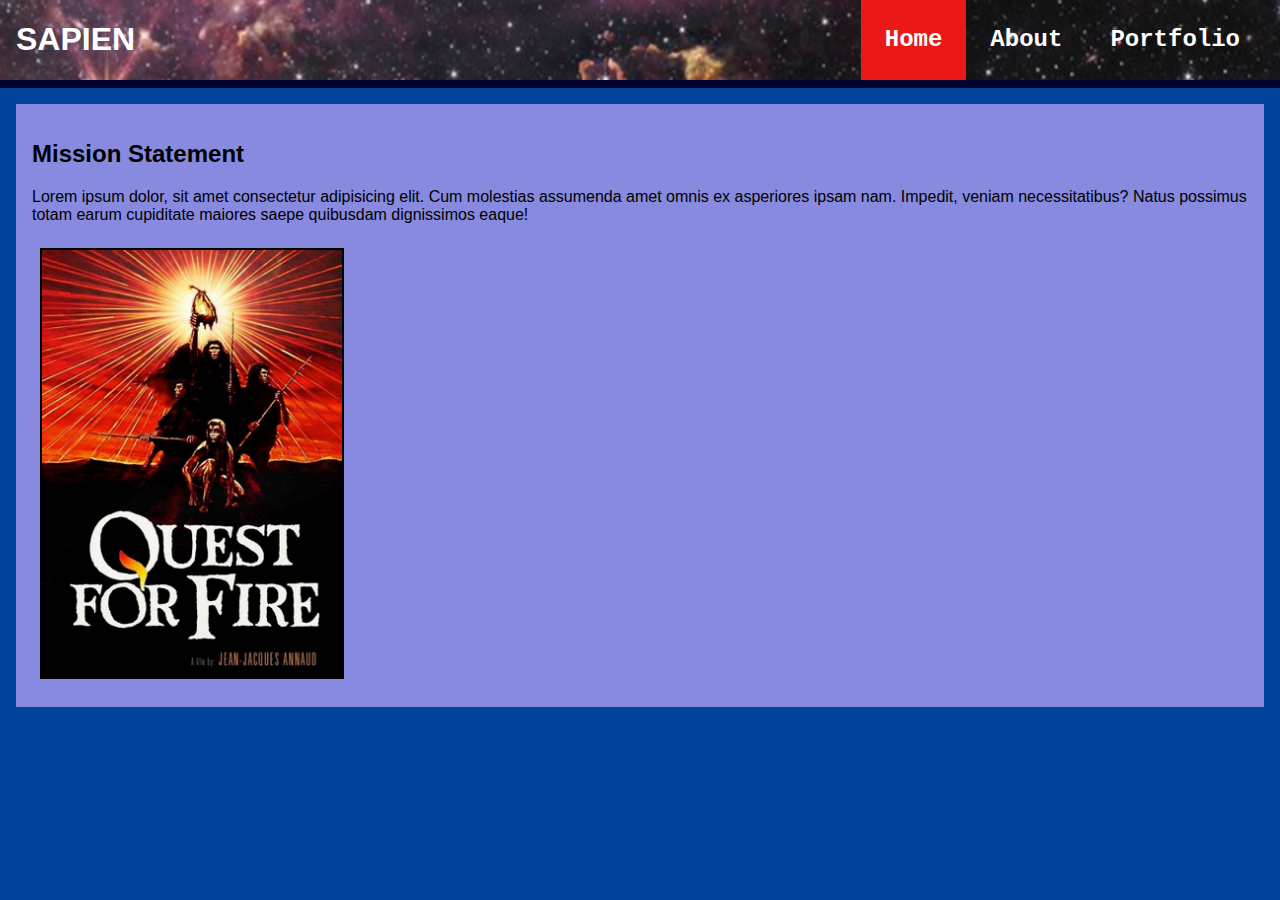
<file: index.html>
<!DOCTYPE html>
<html lang="en">
  <head>
    <meta charset="UTF-8" />
    <meta name="viewport" content="width=device-width, initial-scale=1.0" />

    <link rel="stylesheet" href="style.css" />
    <script src="javascript.js"></script>
    <title>Home</title>
  </head>
  <body class="body-portfolio">
    <main>
      <header id="main-header">
        <!-- TITLE -->
        <div id="header-title">
          <h1>SAPIEN</h1>
        </div>
        <!-- NAV -->
        <nav>
          <a href="index.html" class="selected">Home</a>
          <a href="about.html">About</a>
          <a href="portfolio.html">Portfolio</a>
        </nav>
      </header>
      <section>
        
          <h2>Mission Statement</h2>
          <p>
            Lorem ipsum dolor, sit amet consectetur adipisicing elit. Cum
            molestias assumenda amet omnis ex asperiores ipsam nam. Impedit,
            veniam necessitatibus? Natus possimus totam earum cupiditate maiores
            saepe quibusdam dignissimos eaque!
          </p>
          
          <div>
            <img src="img/quest.png" alt="Movie: Quest For Fire" />
          </div>
        
      </section>
      
      
    </main>
  </body>
</html>
</file>
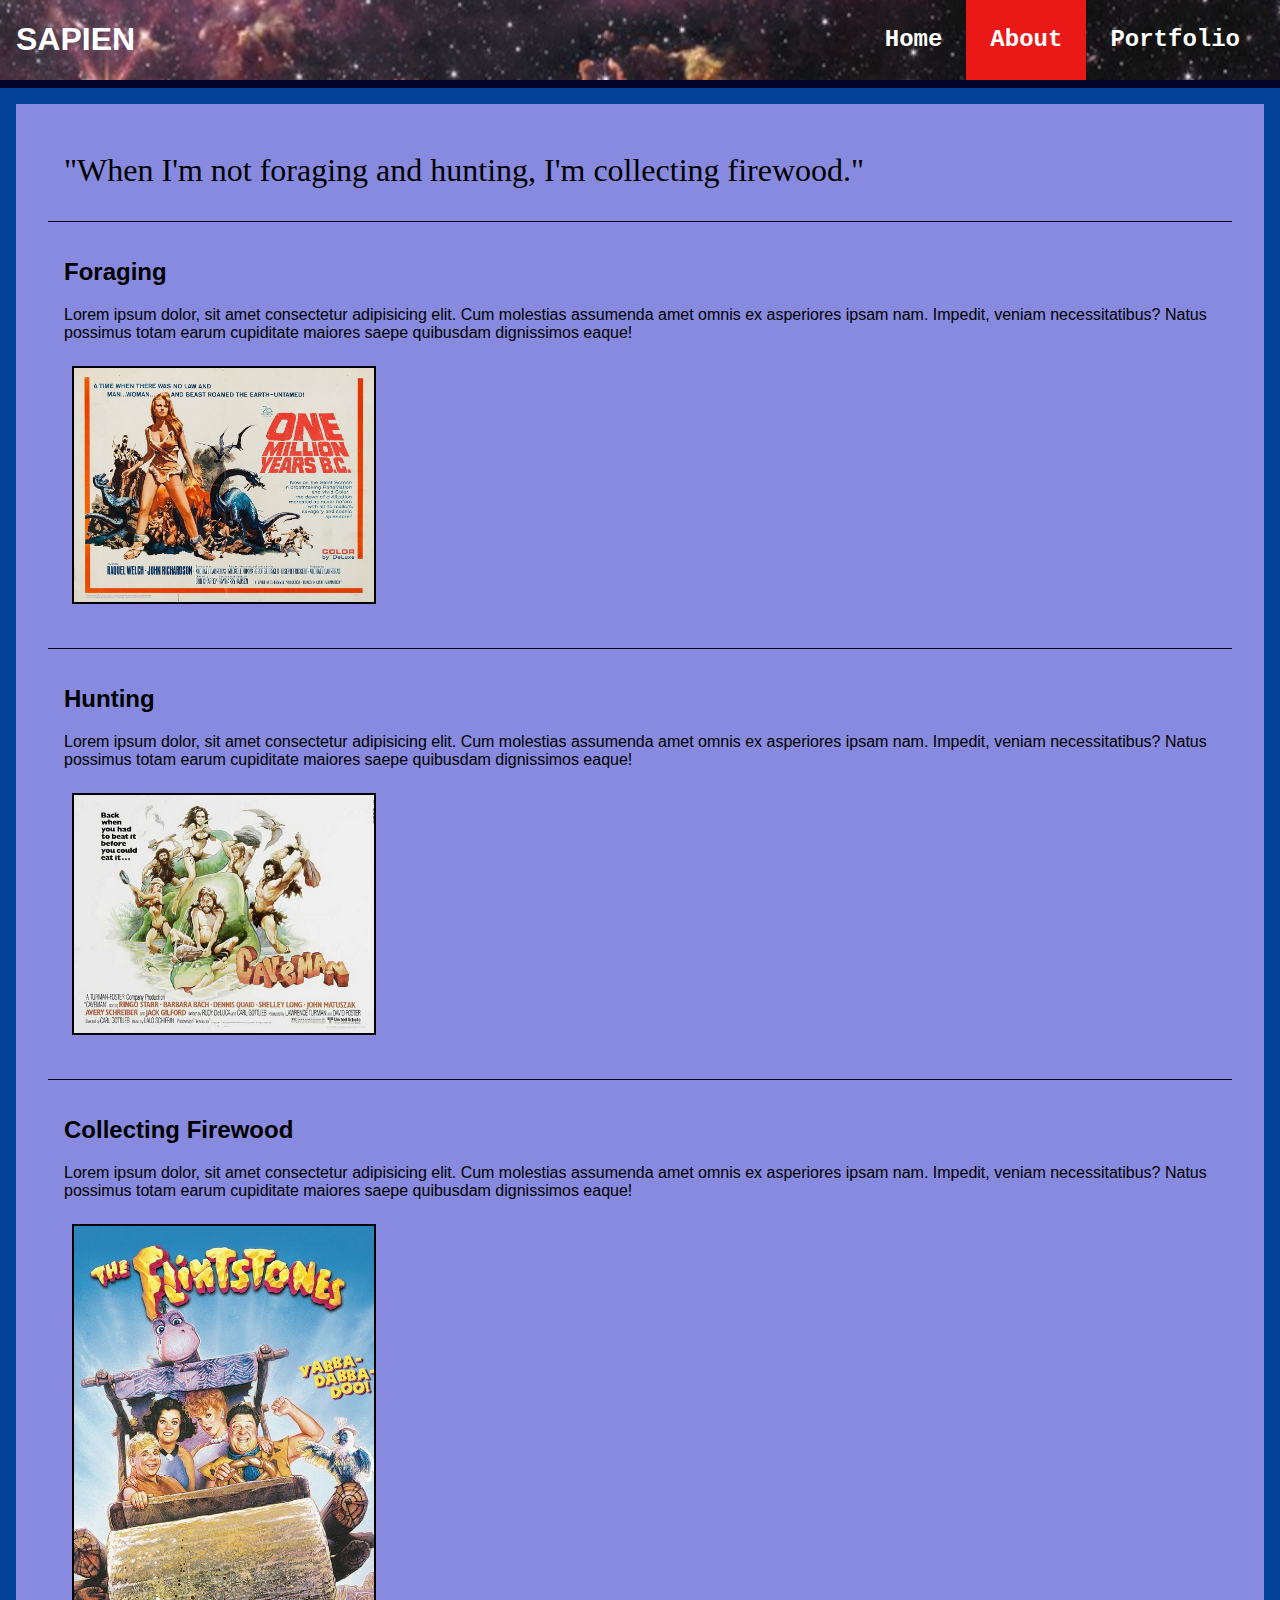
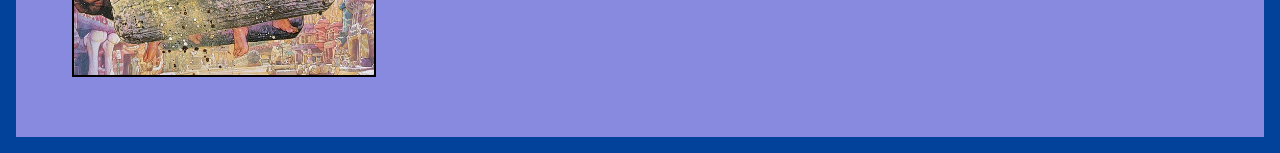
<file: about.html>
<!DOCTYPE html>
<html lang="en">
  <head>
    <meta charset="UTF-8" />
    <meta name="viewport" content="width=device-width, initial-scale=1.0" />

    <link rel="stylesheet" href="style.css" />

    <title>About</title>
    <style>

    </style>
  </head>
  <body class="body-portfolio">
    <main>
      <header id="main-header">
        <!-- TITLE -->
        <div id="header-title">
          <h1>SAPIEN</h1>
        </div>
        <!-- NAV -->
        <nav>
          <a href="index.html">Home</a>
          <a href="about.html" class="selected">About</a>
          <a href="portfolio.html">Portfolio</a>
        </nav>
      </header>
      
      <section class="section-main">
        <h1 class="about-quote">"When I'm not foraging and hunting, I'm collecting firewood."</h1>
        <section class="section-about-2">
          <h2>Foraging</h2>
          <p>
            Lorem ipsum dolor, sit amet consectetur adipisicing elit. Cum
            molestias assumenda amet omnis ex asperiores ipsam nam. Impedit,
            veniam necessitatibus? Natus possimus totam earum cupiditate maiores
            saepe quibusdam dignissimos eaque!
          </p>
          <div>
            <img src="img/one-millions-years.png" alt="Movie: One Millions Years BC" />
          </div>
        </section>
        
        <section class="section-about-2">
          <h2>Hunting</h2>
          <p>
            Lorem ipsum dolor, sit amet consectetur adipisicing elit. Cum
            molestias assumenda amet omnis ex asperiores ipsam nam. Impedit,
            veniam necessitatibus? Natus possimus totam earum cupiditate maiores
            saepe quibusdam dignissimos eaque!
          </p>
          <div>
            <img src="img/caveman.png" alt="Movie: Caveman" />
          </div>
        </section>

        <section class="section-about-2">
          <h2>Collecting Firewood</h2>
          <p>
            Lorem ipsum dolor, sit amet consectetur adipisicing elit. Cum
            molestias assumenda amet omnis ex asperiores ipsam nam. Impedit,
            veniam necessitatibus? Natus possimus totam earum cupiditate maiores
            saepe quibusdam dignissimos eaque!
          </p>
          <div>
            <img src="img/flintstones.png" alt="Movie: The Flintstones" />
          </div>
        </section>
    </main>
    
  </body>
</html>
</file>
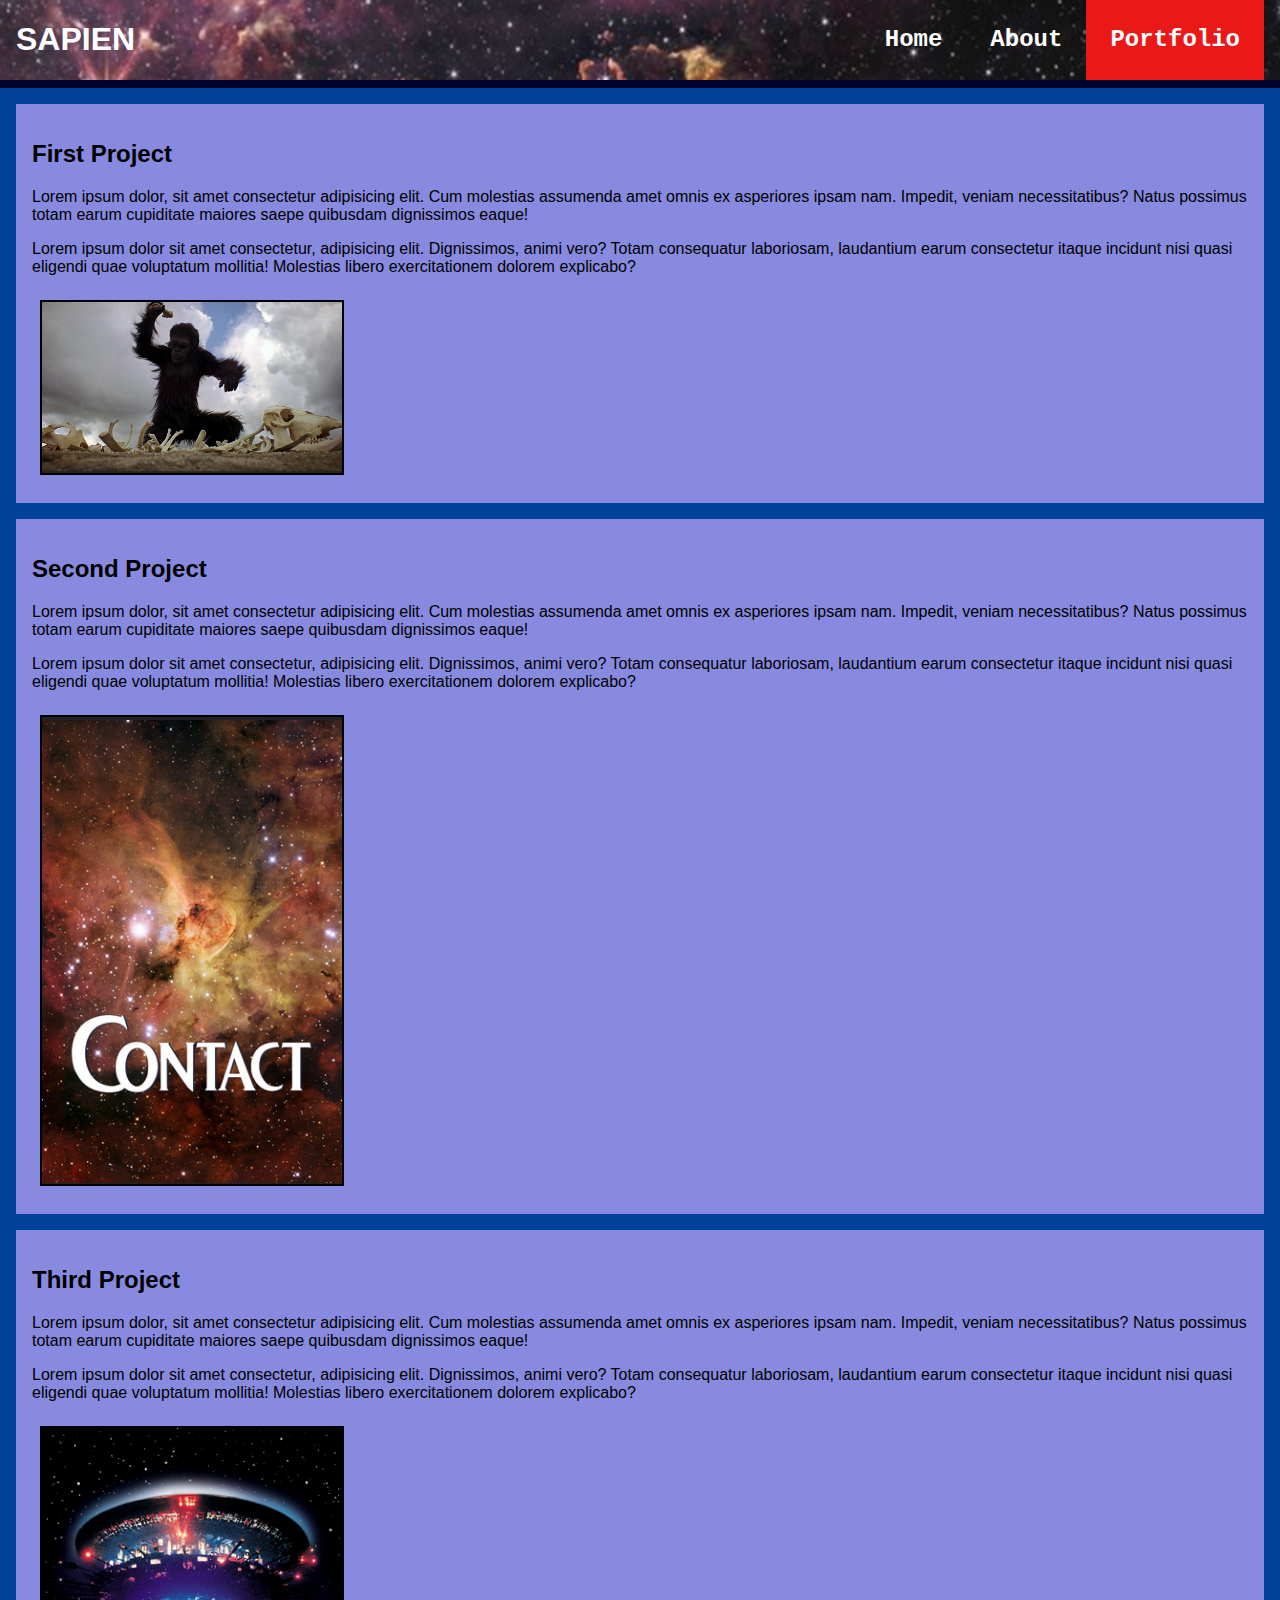
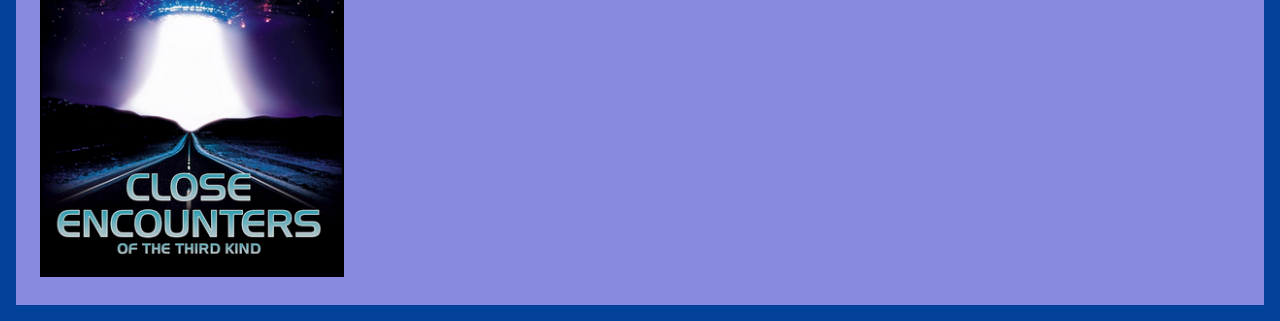
<file: portfolio.html>
<!DOCTYPE html>
<html lang="en">
  <head>
    <meta charset="UTF-8" />
    <meta name="viewport" content="width=device-width, initial-scale=1.0" />

    <link rel="stylesheet" href="style.css" />

    <title>Portfolio</title>
  </head>
  <body class="body-portfolio">
    <main>
      <header id="main-header">
          <!-- TITLE -->
          <div id="header-title">
            <h1>SAPIEN</h1>
          </div>
          <!-- NAV -->
          <nav>
            <a href="index.html">Home</a>
            <a href="about.html">About</a>
            <a href="portfolio.html" class="selected">Portfolio</a>
          </nav>
        
      </header>
      <section>
        <header>
          <h2>First Project</h2>
          <p>
            Lorem ipsum dolor, sit amet consectetur adipisicing elit. Cum
            molestias assumenda amet omnis ex asperiores ipsam nam. Impedit,
            veniam necessitatibus? Natus possimus totam earum cupiditate maiores
            saepe quibusdam dignissimos eaque!
          </p>
          <p>
            Lorem ipsum dolor sit amet consectetur, adipisicing elit.
            Dignissimos, animi vero? Totam consequatur laboriosam, laudantium
            earum consectetur itaque incidunt nisi quasi eligendi quae
            voluptatum mollitia! Molestias libero exercitationem dolorem
            explicabo?
          </p>
          <div>
            <img src="img/first-tools.png" alt="First tools" />
          </div>
        </header>
      </section>
      <section>
        <header>
          <h2>Second Project</h2>
          <p>
            Lorem ipsum dolor, sit amet consectetur adipisicing elit. Cum
            molestias assumenda amet omnis ex asperiores ipsam nam. Impedit,
            veniam necessitatibus? Natus possimus totam earum cupiditate maiores
            saepe quibusdam dignissimos eaque!
          </p>
          <p>
            Lorem ipsum dolor sit amet consectetur, adipisicing elit.
            Dignissimos, animi vero? Totam consequatur laboriosam, laudantium
            earum consectetur itaque incidunt nisi quasi eligendi quae
            voluptatum mollitia! Molestias libero exercitationem dolorem
            explicabo?
          </p>
          <img src="img/contact.png" alt="Contact" />
        </header>
      </section>
      <section>
        <header>
          <h2>Third Project</h2>
          <p>
            Lorem ipsum dolor, sit amet consectetur adipisicing elit. Cum
            molestias assumenda amet omnis ex asperiores ipsam nam. Impedit,
            veniam necessitatibus? Natus possimus totam earum cupiditate maiores
            saepe quibusdam dignissimos eaque!
          </p>
          <p>
            Lorem ipsum dolor sit amet consectetur, adipisicing elit.
            Dignissimos, animi vero? Totam consequatur laboriosam, laudantium
            earum consectetur itaque incidunt nisi quasi eligendi quae
            voluptatum mollitia! Molestias libero exercitationem dolorem
            explicabo?
          </p>
          <img
            src="img/close-encounters.png"
            alt="Close Encounter of the Third Kind"
          />
        </header>
      </section>
    </main>
  </body>
</html>
</file>
<file: style.css>
@media only screen and (max-width: 500px) {
  #main-header {
    flex-direction: column;
  }
  nav {
    flex-flow: column;

  }

}

body {
  background-color: rgb(3, 66, 154);
  margin: 0;
  padding: 0;
  font-family:'Segoe UI', Tahoma, Geneva, Verdana, sans-serif;
}

main {
  width: 100%;
  /* box-sizing: border-box; */
  margin: 0;
  padding: 0;
}

 main > header {
  
  /* PERSISTENT HEADER */
  position: sticky;
  top: 0;

  background-color: purple;
  background-image: url(img/space-background.png);
  -webkit-background-size: cover;
  -moz-background-size: cover;
  -o-background-size: cover;
  background-size: cover;
  background-color: rgb(18, 4, 98);

  display: flex;
  justify-content: space-between;
  align-items: stretch;
  
  padding: 0 1em 0 1em  ;
  border-style: solid;
  border-width: 0 0 0.5em 0;
  border-color: rgb(3, 3, 44);

 }



#header-title {
  /* background-color: blue; */
  color: white;
  display: inline-block;
  box-sizing: border-box; */
  padding: 0 1em 0 1em;
  align-content: center;
}


nav {
  display: flex;
  justify-content: space-between;
  /* padding: 0 2em 0 0; */
  color: white;
}

nav > * {
  padding: 1em;
  align-content: center;
  font-family: "Courier New", Courier, monospace;
  font-weight: bolder;
  font-size: x-large;
  color: white;
}

nav > a {
  text-decoration: none !important;
}

nav > a:hover {
  background-color: white;
  color: black;
}

.selected {
  background-color: rgb(235, 24, 24);
}

img {
  border-style: solid;
  border-width: 2px;
  margin: 0.5em;
}

section {
  background-color: rgb(135, 138, 222);
  margin: 1em;
  padding: 1em;
}

.main-menu {
  display: flex;
  flex-direction: row;
  /* justify-content: center; */
  /* align-items: center; */
}
.main-menu > .header-item > h3 {
  margin: auto;
  /* text-align: center; */
  display: inline-table;
  /* vertical-align: middle; */
  background-color: chartreuse;
}
.header-item {
  box-sizing: border-box;
  display: flex;
  padding: 0.5em;
  background-color: blue;
}
.header-name {
  font-weight: bold;
  font-size: large;
  margin-left: 0%;
}

img {
  /* max-width: 100%; */
  height: auto;
  max-width: 300px;
  width: -moz-available;
  width: -webkit-fill-available;
}

.about-quote {
  box-sizing: border-box;
  margin: 1em;
  font-weight: 300;
  font-size: 2rem;
  font-family: 'Times New Roman', Times, serif;

}

.section-about {
  border-style: solid;
  border-width: 2px;
}

.section-about-2 {
  background-color: rgb(248, 248, 248, 0);
  border-style: solid;
  border-width: 1px 0 0 0;
  /* border-width: 2px; */

}
</file>
